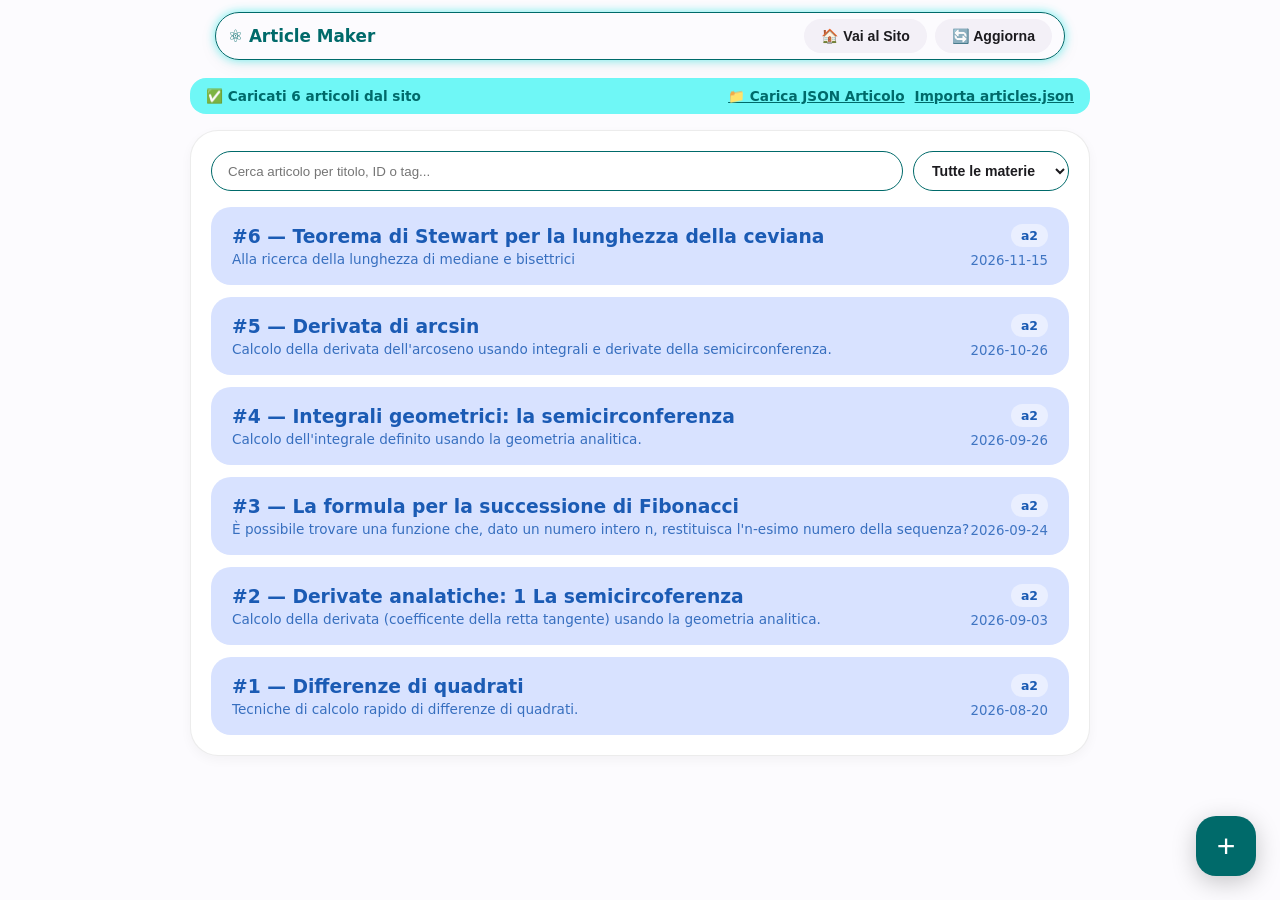
<file: editor/index.html>
<!DOCTYPE html>
<html lang="it">
<head>
  <meta charset="UTF-8">
  <meta name="viewport" content="width=device-width, initial-scale=1.0">
  <title>Article Maker — Al di là dell'atomo</title>
  <link rel="stylesheet" href="/core/style.css">
  <link id="favicon" rel="icon" type="image/svg+xml" href="/images/a0.svg">
</head>
<body class="ba0">

  <header>
    <div class="editor-brand" onclick="window.location.href='index.html'">⚛️ Article Maker</div>
    <div style="display:flex; gap:8px; flex-wrap:wrap;">
      <button onclick="window.location.href='/home.html'">🏠 Vai al Sito</button>
      <button onclick="fetchRemoteData()">🔄 Aggiorna</button>
    </div>
  </header>

  <main class="editor-container">
    <div class="editor-status-banner">
      <span id="status-text">Caricamento articoli...</span>
      <div style="display:flex; gap:10px; flex-wrap:wrap;">
        <!-- Tasto Carica file JSON articolo -->
        <label style="cursor:pointer; text-decoration:underline; font-size:0.85rem; font-weight:700;">
          📁 Carica JSON Articolo
          <input type="file" accept=".json" style="display:none" onchange="uploadArticleJson(event)">
        </label>
        <label style="cursor:pointer; text-decoration:underline; font-size:0.85rem;">
          Importa articles.json
          <input type="file" accept=".json" style="display:none" onchange="importLocalArticlesJson(event)">
        </label>
      </div>
    </div>

    <div class="editor-card">
      <div class="editor-toolbar">
        <input type="text" id="home-search" placeholder="Cerca articolo per titolo, ID o tag..." oninput="renderHomeList()">
        <select id="home-filter-class" onchange="renderHomeList()">
          <option value="all">Tutte le materie</option>
          <option value="a1">Fisica (a1)</option>
          <option value="a2">Matematica (a2)</option>
          <option value="a3">Chimica (a3)</option>
          <option value="a4">Biologia (a4)</option>
        </select>
      </div>

      <div id="articles-list" class="editor-article-list"></div>
    </div>

    <button class="fab-add" title="Crea nuovo articolo" onclick="window.location.href='edit.html?id=new'">+</button>
  </main>

  <script src="/core/script.js"></script>
  <script src="home.js"></script>
</body>
</html>
</file>
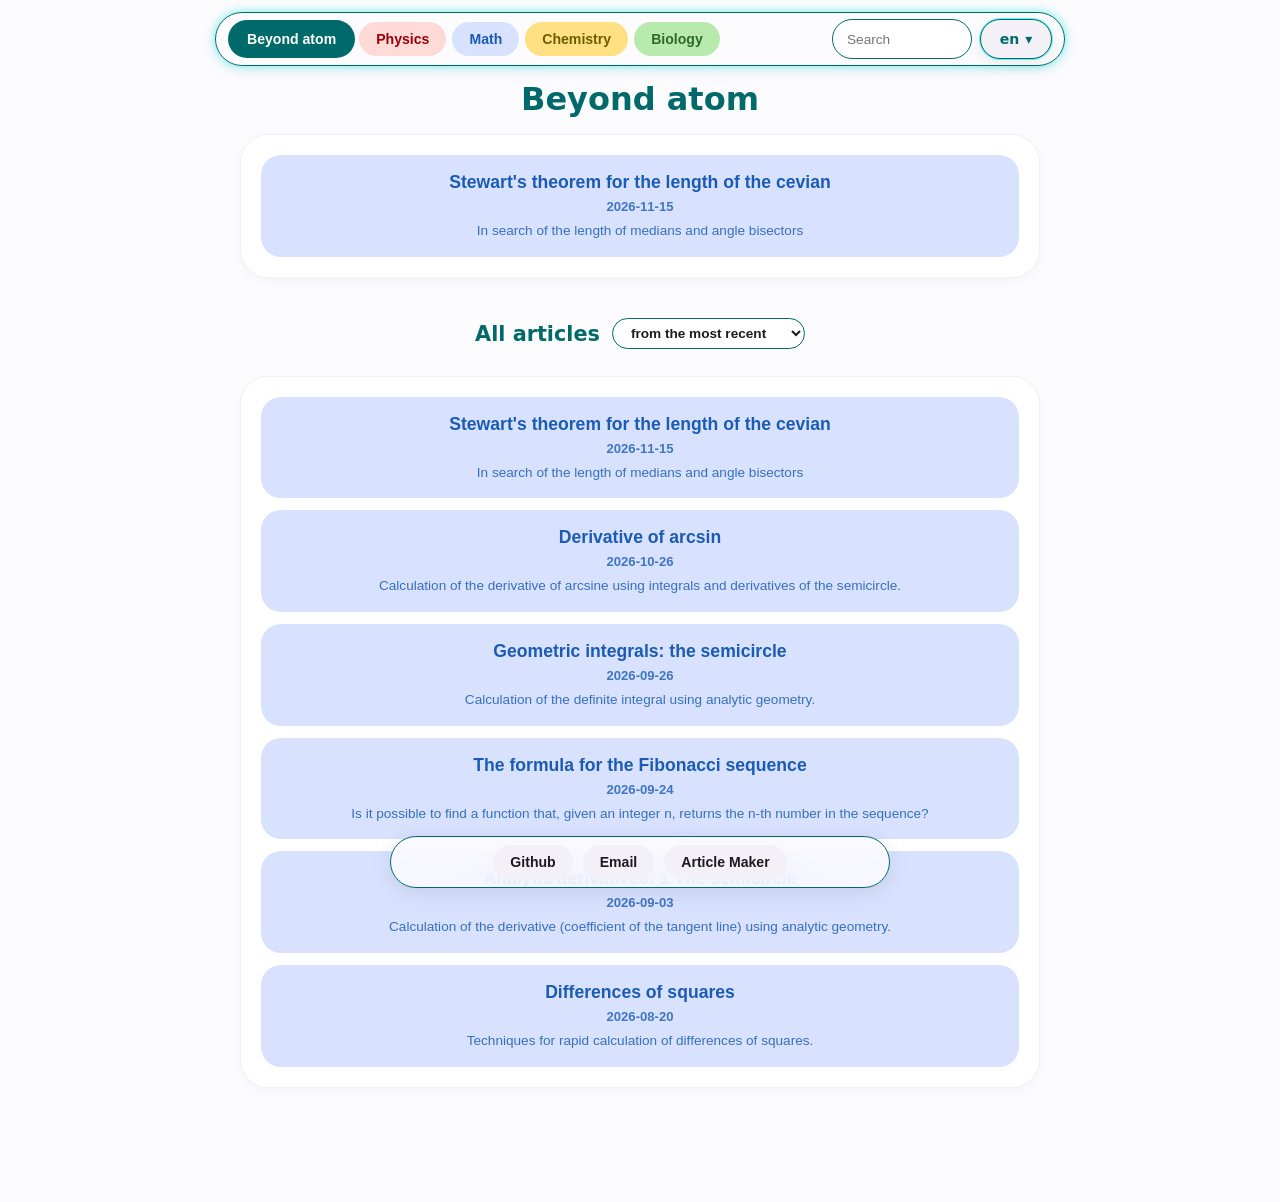
<file: home.html>
<!DOCTYPE html>
<html>
  <head>
      <meta charset="UTF-8">
      <meta name="viewport" content="width=device-width, initial-scale=1.0, maximum-scale=1.0, user-scalable=no">
      <title>Al di là dell'atomo</title>
      <link rel="stylesheet" href="core/style.css">
      <link id="favicon" rel="icon" type="image/svg+xml" href="/images/a0.svg">
  </head>
  <body>
    <header>
      <nav id="nav"></nav>
      <div id="searchbar"></div>
      <select id="lang"></select>
    </header>

    <h1 id="search"></h1> 
    <div id="results"></div>

    <h1 id="h1"></h1>
    <div id="recent"></div>

    <div class="section-title-wrapper">
      <h2 id="h2"></h2>
      <select id="sort"></select>
    </div>

    <div id="div"></div>

    <footer id="footer">
      <button class='contact' onclick="link('https://github.com/aldiladellatomo')">Github</button>
      <button class='contact' onclick="link('mailto:aldiladellatomo@gmail.com')">Email</button>
      <button class='contact' onclick="link('/editor/')">Article Maker</button>
    </footer>

    <script src="core/script.js"></script>
    <script src="core/home.js"></script>
    <script src="core/lang.js"></script>
  </body>
</html>
</file>
<file: core/style.css>
/* =========================================
   0. COLORI MATERIAL YOU (Sfondi Ultraleggeri)
   ========================================= */
:root {
  /* TEMA HOME (a0) - Light */
  --a0-primary: #006a6a;
  --a0-on: #ffffff;
  --a0-container: #6ff7f6;
  --a0-page-bg: #fcfbfe;

  --primary-color: var(--a0-primary);
  --primary-on: var(--a0-on);
  --primary-container: var(--a0-container);
  
  /* Sfondi e superfici */
  --page-bg: var(--a0-page-bg);
  --card-bg: #ffffff;
  --surface-color: #f3f0f7;
  --on-surface: #1c1b1f;
  --bar-bg: rgba(252, 251, 254, 0.85);

  /* MATERIE */
  --a1-primary: #98000a; --a1-on: #ffffff; --a1-container: #ffdad6; --a1-page-bg: #fffbfb; /* Fisica */
  --a2-primary: #1b5bb4; --a2-on: #ffffff; --a2-container: #d8e2ff; --a2-page-bg: #f9fafe; /* Matematica */
  --a3-primary: #6d5d00; --a3-on: #ffffff; --a3-container: #ffe082; --a3-page-bg: #fffdf9; /* Chimica */
  --a4-primary: #2d6a22; --a4-on: #ffffff; --a4-container: #b9eaad; --a4-page-bg: #f8fcf7; /* Biologia */
}

@media (prefers-color-scheme: dark) {
  :root {
    /* TEMA HOME DARK (a0) */
    --a0-primary: #4cdada;
    --a0-on: #003737;
    --a0-container: #004f4f;
    --a0-page-bg: #141216;

    --primary-color: var(--a0-primary);
    --primary-on: var(--a0-on);
    --primary-container: var(--a0-container);
    
    /* Sfondi scuri */
    --page-bg: var(--a0-page-bg);
    --card-bg: #1d1b20;
    --surface-color: #26242a;
    --on-surface: #e6e1e5;
    --bar-bg: rgba(20, 18, 22, 0.85);

    /* MATERIE DARK */
    --a1-primary: #ffb4ab; --a1-on: #690005; --a1-container: #93000a; --a1-page-bg: #171213;
    --a2-primary: #adc6ff; --a2-on: #002e69; --a2-container: #004299; --a2-page-bg: #12141a;
    --a3-primary: #ffe082; --a3-on: #3a3000; --a3-container: #7a6100; --a3-page-bg: #171611;
    --a4-primary: #9ece93; --a4-on: #003a00; --a4-container: #245114; --a4-page-bg: #121712;
  }
}
/* =========================================
   1. ASSEGNAZIONE VARIABILI PER CLASSE PAGE
   ========================================= */
body.ba0 {
  --primary-color: var(--a0-primary);
  --primary-on: var(--a0-on);
  --primary-container: var(--a0-container);
  --page-bg: var(--a0-page-bg);
}
body.ba1 {
  --primary-color: var(--a1-primary);
  --primary-on: var(--a1-on);
  --primary-container: var(--a1-container);
  --page-bg: var(--a1-page-bg);
}
body.ba2 {
  --primary-color: var(--a2-primary);
  --primary-on: var(--a2-on);
  --primary-container: var(--a2-container);
  --page-bg: var(--a2-page-bg);
}
body.ba3 {
  --primary-color: var(--a3-primary);
  --primary-on: var(--a3-on);
  --primary-container: var(--a3-container);
  --page-bg: var(--a3-page-bg);
}
body.ba4 {
  --primary-color: var(--a4-primary);
  --primary-on: var(--a4-on);
  --primary-container: var(--a4-container);
  --page-bg: var(--a4-page-bg);
}

/* =========================================
   2. STILI GLOBALI CON DETTAGLI A TEMA
   ========================================= */
* {
  box-sizing: border-box;
}

body {
  margin: 0;
  padding: 0;
  font-family: system-ui, -apple-system, sans-serif;
  background-color: var(--page-bg);
  color: var(--on-surface);
  transition: background-color 0.4s ease, color 0.4s ease;
  padding-bottom: 100px;
  overflow-x: hidden;
}

h1#h1, h2#h2, h1#search {
  color: var(--primary-color);
  transition: color 0.3s ease;
  text-align: center;
  margin: 16px 0;
}

/* =========================================
   3. BARRA SUPERIORE ED INFERIORE (PC: PILLOLE)
   ========================================= */
header {
  position: sticky;
  top: 12px;
  z-index: 1000;
  width: 94%;
  max-width: 850px;
  margin: 10px auto;
  background-color: var(--bar-bg);
  backdrop-filter: blur(16px);
  -webkit-backdrop-filter: blur(16px);
  padding: 6px 12px;
  border-radius: 32px;
  display: flex;
  flex-direction: row;
  align-items: center;
  justify-content: space-between;
  gap: 8px;
  border: 1.5px solid var(--primary-color);
  box-shadow: 0 4px 20px rgba(0, 0, 0, 0.06), 0 0 10px var(--primary-container);
  transition: border-color 0.4s ease, box-shadow 0.4s ease;
}

nav#nav {
  display: flex;
  flex-direction: row;
  align-items: center;
  gap: 6px;
  overflow-x: auto;
  white-space: nowrap;
  flex: 1 1 auto;
  min-width: 0;
  scrollbar-width: none;
  padding: 2px;
}

nav#nav::-webkit-scrollbar {
  display: none;
}

#searchbar {
  flex: 0 1 140px;
  min-width: 90px;
}

#searchbar input#searchdiv {
  width: 100%;
  height: 40px; 
  box-sizing: border-box;
  padding: 0 14px;
  font-size: 0.85rem;
  border-radius: 20px;
  border: 1.5px solid var(--primary-color);
  background-color: var(--card-bg);
  color: var(--on-surface);
  transition: all 0.3s ease;
}

#searchbar input#searchdiv:focus {
  outline: none;
  box-shadow: 0 0 0 3px var(--primary-container);
}

footer#footer {
  position: fixed;
  bottom: 12px;
  left: 50%;
  transform: translateX(-50%);
  width: 90%;
  max-width: 500px;
  z-index: 1000;
  background-color: var(--bar-bg);
  backdrop-filter: blur(16px);
  -webkit-backdrop-filter: blur(16px);
  padding: 8px 16px;
  border-radius: 30px;
  display: flex;
  justify-content: center;
  gap: 10px;
  border: 1.5px solid var(--primary-color);
  box-shadow: 0 4px 20px rgba(0, 0, 0, 0.1);
  transition: border-color 0.4s ease;
}

/* =========================================
   4. PULSANTI E SELETTORI (PC: PILLOLE)
   ========================================= */
button, select {
  border: 1px solid transparent;
  outline: none;
  border-radius: 20px;
  padding: 8px 16px;
  font-size: 0.88rem;
  font-weight: 600;
  cursor: pointer;
  transition: all 0.25s ease;
  background-color: var(--surface-color);
  color: var(--on-surface);
  white-space: nowrap;
  flex-shrink: 0;
}

button:hover, select:hover {
  transform: translateY(-2px);
  border-color: var(--primary-color);
}

#a0, button#a0, .a0 {
  background-color: var(--primary-color) !important;
  color: var(--primary-on) !important;
  font-weight: 700;
}

.a1, button.a1, #a1 { background-color: var(--a1-container); color: var(--a1-primary); }
.a2, button.a2, #a2 { background-color: var(--a2-container); color: var(--a2-primary); }
.a3, button.a3, #a3 { background-color: var(--a3-container); color: var(--a3-primary); }
.a4, button.a4, #a4 { background-color: var(--a4-container); color: var(--a4-primary); }

nav#nav button.active {
  box-shadow: 0 0 0 2px var(--primary-color);
}

.section-title-wrapper {
  display: flex;
  align-items: center;
  justify-content: center;
  gap: 12px;
  margin: 28px 0 12px 0;
}

.section-title-wrapper h2 {
  margin: 0;
  font-size: 1.3rem;
  color: var(--primary-color);
}

.section-title-wrapper select#sort {
  padding: 6px 14px;
  font-size: 0.85rem;
  border-radius: 20px;
  border: 1px solid var(--primary-color);
  background-color: var(--card-bg);
  color: var(--on-surface);
}

/* =========================================
   5. CARD ED ELEMENTI CONTENUTO
   ========================================= */
#results:empty, #search:empty {
  display: none !important;
}

#recent, #div, #results, #content {
  background-color: var(--card-bg);
  border-radius: 28px;
  padding: 20px;
  margin: 14px auto;
  max-width: 800px;
  width: 92%;
  box-shadow: 0 4px 12px rgba(0, 0, 0, 0.03);
  display: flex;
  flex-direction: column;
  gap: 12px;
  border: 1px solid rgba(0, 0, 0, 0.05);
}

#div button, #results button, #recent button {
  width: 100%;
  display: flex;
  flex-direction: column;
  align-items: center;
  padding: 16px;
  border-radius: 20px;
  border: 1px solid transparent;
  transition: all 0.3s ease;
}

#div button:hover, #results button:hover, #recent button:hover {
  border-color: var(--primary-color);
  box-shadow: 0 4px 12px var(--surface-color);
}

#div button h1, #recent button h1, #results button h1 {
  font-size: 1.1rem;
  margin: 0;
}

#div button h2, #recent button h2, #results button h2 {
  font-size: 0.82rem;
  margin: 6px 0 0 0;
  opacity: 0.8;
}

a.internal {
  color: var(--primary-color);
  text-decoration: underline;
  text-decoration-thickness: 2px;
  text-underline-offset: 4px;
  font-weight: 600;
  transition: all 0.2s ease;
}

#ca0 { text-decoration-color: var(--primary-color); }
#ca1 { text-decoration-color: var(--a1-primary); }
#ca2 { text-decoration-color: var(--a2-primary); }
#ca3 { text-decoration-color: var(--a3-primary); }
#ca4 { text-decoration-color: var(--a4-primary); }

#ca0:hover { color: var(--primary-color); }
#ca1:hover { color: var(--a1-primary); }
#ca2:hover { color: var(--a2-primary); }
#ca3:hover { color: var(--a3-primary); }
#ca4:hover { color: var(--a4-primary); }

a.external {
  color: var(--primary-color);
  text-decoration: underline;
  font-weight: 600;
}

.article-image {
  margin: 16px 0;
  text-align: center;
}

.article-image img {
  max-width: 100%;
  height: auto;
  border-radius: 16px;
  box-shadow: 0 4px 12px rgba(0, 0, 0, 0.08);
}

.article-image figcaption {
  font-size: 0.85rem;
  opacity: 0.75;
  margin-top: 6px;
}

.geogebra-container {
  width: 100%;
  margin: 20px 0;
  border-radius: 16px;
  overflow: hidden;
  box-shadow: 0 4px 12px rgba(0, 0, 0, 0.05);
}

#content strong {
  color: var(--primary-color);
  font-weight: 700;
  transition: color 0.3s ease;
}

.card-desc {
  font-size: 0.85rem;
  margin: 8px 0 0 0;
  opacity: 0.85;
  font-weight: 400;
  text-align: center;
  line-height: 1.3;
}

#desc.article-subtitle {
  text-align: center;
  font-size: 1.1rem;
  font-style: italic;
  opacity: 0.8;
  margin: -8px auto 20px auto;
  max-width: 700px;
  width: 90%;
}

.article-quote {
  margin: 24px 0;
  padding: 16px 24px;
  background-color: var(--surface-color);
  border-left: 4px solid var(--primary-color);
  border-radius: 0 8px 8px 0;
  font-style: italic;
}

.article-quote p {
  margin: 0 0 8px 0;
  font-size: 1.1rem;
}

.article-quote cite {
  font-size: 0.9rem;
  font-weight: 600;
  opacity: 0.8;
  display: block;
  text-align: right;
}

.table-container {
  overflow-x: auto;
  margin: 24px 0;
  border-radius: 12px;
  box-shadow: 0 2px 8px rgba(0, 0, 0, 0.05);
}

.article-table {
  width: 100%;
  border-collapse: collapse;
  text-align: left;
}

.article-table th {
  background-color: var(--primary-color);
  color: #ffffff;
  padding: 12px 16px;
  font-weight: 600;
}

.article-table td {
  padding: 12px 16px;
  border-bottom: 1px solid rgba(0, 0, 0, 0.1);
}

.article-table tbody tr:hover {
  background-color: rgba(0, 0, 0, 0.02);
}

.latex-block {
  margin: 20px 0;
  text-align: center;
  overflow-x: auto;
  padding: 10px 0;
}

.latex-inline {
  padding: 0 4px;
  display: inline-block;
}

#article-title {
  position: sticky;
  top: 75px;
  z-index: 90;
  text-align: center;
  color: var(--primary-color);
  background-color: var(--bar-bg);
  backdrop-filter: blur(16px);
  -webkit-backdrop-filter: blur(16px);
  width: 94%;
  max-width: 850px;
  margin: 15px auto 25px auto;
  padding: 10px 20px;
  border-radius: 32px;
  border: 1.5px solid var(--primary-color);
  box-shadow: 0 4px 20px rgba(0, 0, 0, 0.06), 0 0 10px var(--primary-container);
  transition: border-color 0.4s ease, box-shadow 0.4s ease;
}

.article-date {
  text-align: center;
  font-size: 0.9rem;
  font-style: italic;
  color: var(--on-surface);
  opacity: 0.7;
  margin-top: 40px;
  padding-top: 12px;
  border-top: 1px solid var(--primary-container);
}

/* =========================================================
   6. SELETTORE LINGUA UNIFORME SU TUTTI I DISPOSITIVI
   ========================================================= */
select#lang {
  display: none !important;
  position: absolute !important;
  width: 1px !important;
  height: 1px !important;
  opacity: 0 !important;
  pointer-events: none !important;
}

.language-picker {
  position: relative;
  flex: 0 0 auto;
  margin-left: auto;
}

.language-picker-toggle {
  min-width: 72px;
  height: 40px;
  padding: 0 14px;
  border: 1.5px solid var(--primary-color);
  border-radius: 20px;
  background-color: var(--surface-color);
  color: var(--primary-color);
  font: inherit;
  font-size: 0.88rem;
  font-weight: 700;
  cursor: pointer;
  box-shadow: 0 4px 15px rgba(0, 0, 0, 0.08), 0 0 0 1px var(--primary-container);
  display: flex;
  align-items: center;
  justify-content: center;
  transition: all 0.25s ease;
}

.language-picker-toggle::after {
  content: "\25BE";
  margin-left: 6px;
}

.language-picker.is-open .language-picker-toggle,
.language-picker-toggle:hover {
  transform: none;
  background-color: var(--primary-container);
  color: var(--primary-color);
}

.language-picker-menu {
  position: absolute;
  top: calc(100% + 8px);
  right: 0;
  z-index: 1100;
  display: none;
  min-width: 100%;
  padding: 6px;
  border: 1.5px solid var(--primary-color);
  border-radius: 16px;
  background-color: var(--card-bg);
  box-shadow: 0 8px 24px rgba(0, 0, 0, 0.14), 0 0 10px var(--primary-container);
}

.language-picker.is-open .language-picker-menu {
  display: grid;
  gap: 4px;
}

.language-picker-option {
  width: 100%;
  padding: 8px 12px;
  border: 1px solid transparent;
  border-radius: 10px;
  background-color: transparent;
  color: var(--on-surface);
  font: inherit;
  font-size: 0.9rem;
  font-weight: 600;
  text-align: center;
  cursor: pointer;
  transition: all 0.2s ease;
}

.language-picker-option:hover,
.language-picker-option.is-selected {
  transform: none;
  border-color: transparent;
  background-color: var(--primary-container);
  color: var(--primary-color);
  font-weight: 700;
}

/* =========================================================
   7. VISUALIZZAZIONE SMARTPHONE FORZATA (< 768px): RECTANGLES
   ========================================================= */
@media (max-width: 768px) {

  body {
    font-size: 20px !important;
    line-height: 1.5 !important;
    padding-bottom: 130px !important;
    padding-top: 85px !important;
  }

  #content p {
    margin: 4px 0 !important; 
    line-height: 1.4 !important;
  }

  /* HEADER TOP FIXED BAR */
  header {
    backdrop-filter: none !important;
    -webkit-backdrop-filter: none !important;
    background: transparent !important;
    border: none !important;
    box-shadow: none !important;
    padding: 14px 15px !important;
    margin: 0 !important;
    display: flex !important;
    align-items: center !important;
    justify-content: space-between !important;
    gap: 10px !important;
    position: fixed !important;
    top: 0 !important;
    left: 0 !important;
    width: 100% !important;
    height: 76px !important;
    z-index: 1001 !important;
    pointer-events: none;
  }

  header > * {
    pointer-events: auto;
  }

  /* Campo Cerca (Sempre a sinistra nella Home) */
  #searchbar {
    order: 1 !important;
    flex: 1 !important;
    display: flex !important;
    margin: 0 !important;
  }

  #searchbar input#searchdiv {
    background-color: var(--bar-bg) !important;
    backdrop-filter: blur(16px) !important;
    -webkit-backdrop-filter: blur(16px) !important;
    border: 1.5px solid var(--primary-color) !important;
    color: var(--primary-color) !important;
    height: 48px !important;
    border-radius: 12px !important;
    font-size: 16px !important;
    padding: 0 15px !important;
    width: 100% !important;
    box-sizing: border-box !important;
  }

  /* Selettore Lingua (Sempre a destra sia in Home che negli Articoli) */
  .language-picker {
    order: 2 !important;
    margin-left: auto !important;
  }

  .language-picker-toggle {
    height: 48px !important;
    border-radius: 12px !important;
    padding: 0 14px !important;
  }

  .language-picker-menu {
    border-radius: 12px !important;
  }

  .language-picker-option {
    border-radius: 8px !important;
  }

  /* Titolo dell'Articolo (Fisso a sinistra del selettore lingua) */
  #article-title {
    order: 1 !important;
    position: fixed !important;
    top: 14px !important;
    left: 15px !important;
    right: 97px !important;
    width: auto !important;
    height: 48px !important;
    border-radius: 12px !important;
    box-sizing: border-box !important;
    line-height: 44px !important;
    padding: 0 16px !important;
    margin: 0 !important;
    font-size: 1.1rem !important;
    background-color: var(--bar-bg) !important;
    backdrop-filter: blur(16px) !important;
    -webkit-backdrop-filter: blur(16px) !important;
    border: 1.5px solid var(--primary-color) !important;
    color: var(--primary-color) !important;
    box-shadow: 0 4px 15px rgba(0, 0, 0, 0.05) !important;
    z-index: 1002 !important;
    text-align: left !important;
    white-space: nowrap !important;
    overflow: hidden !important;
    text-overflow: ellipsis !important;
    pointer-events: auto !important;
  }

  #desc.article-subtitle {
    margin-top: 10px !important;
    font-size: 1.2rem !important;
  }

  h1#h1, h2#h2, h1#search {
    font-size: 1.8rem !important;
    margin: 20px 0 !important;
  }

  button, select {
    border-radius: 12px !important;
  }

  .section-title-wrapper {
    flex-direction: column !important;
    gap: 12px !important;
    margin: 32px 16px 16px 16px !important;
  }

  .section-title-wrapper h2 {
    font-size: 1.8rem !important;
    margin: 0 !important;
    text-align: center !important;
  }

  .section-title-wrapper select#sort {
    width: 100% !important;
    max-width: 280px !important;
    background-color: var(--bar-bg) !important;
    border: 1.5px solid var(--primary-color) !important;
    color: var(--primary-color) !important;
    border-radius: 12px !important;
    padding: 12px 16px !important;
    font-size: 16px !important;
    box-shadow: 0 4px 15px rgba(0, 0, 0, 0.05) !important;
    text-align: center !important; 
    text-align-last: center !important;
  }

  #recent, #div, #results, #content {
    padding: 24px 16px !important;
    margin: 20px auto !important;
    gap: 16px !important;
    border-radius: 16px !important;
  }

  #div button, #results button, #recent button {
    padding: 20px 16px !important;
    margin-bottom: 8px !important;
    border-radius: 12px !important;
    white-space: normal !important;
  }

  #div button h1, #recent button h1, #results button h1 {
    font-size: 1.5rem !important;
    font-weight: 800 !important;
    line-height: 1.2 !important;
  }

  #div button h2, #recent button h2, #results button h2 {
    font-size: 1.1rem !important;
    margin-top: 8px !important;
    opacity: 0.85;
  }

  .card-desc {
    font-size: 1.1rem !important;
    margin-top: 10px !important;
    line-height: 1.4 !important;
  }

  nav#nav {
    position: fixed !important;
    bottom: 0 !important;
    top: auto !important;
    left: 0 !important;
    width: 100% !important;
    background-color: var(--bar-bg) !important;
    backdrop-filter: blur(16px) !important;
    -webkit-backdrop-filter: blur(16px) !important;
    border-radius: 16px 16px 0 0 !important;
    border: 1.5px solid var(--primary-color) !important;
    border-bottom: none !important;
    border-left: none !important;
    border-right: none !important;
    padding: 18px 10px calc(18px + env(safe-area-inset-bottom)) !important;
    justify-content: space-evenly !important;
    z-index: 1000 !important;
  }

  nav#nav button {
    flex-grow: 1 !important;
    padding: 18px 5px !important;
    margin: 0 5px !important;
    font-size: 16px !important;
    font-weight: 700 !important;
    border-radius: 12px !important;
  }

  footer#footer {
    position: static !important;
    transform: none !important;
    margin: 40px auto 140px auto !important; 
    width: max-content !important;
    border-radius: 16px !important;
  }

  footer#footer .contact {
    border-radius: 12px !important;
  }
}

/* =========================================================
   8. ESTENSIONI PER ARTICLE MAKER (/editor/)
   ========================================================= */
.editor-container {
  width: 94%;
  max-width: 900px;
  margin: 20px auto;
}

.editor-card {
  background-color: var(--card-bg);
  border-radius: 28px;
  padding: 20px;
  margin-bottom: 16px;
  border: 1px solid rgba(128, 128, 128, 0.15);
  box-shadow: 0 4px 12px rgba(0, 0, 0, 0.04);
}

.editor-brand {
  font-weight: 800;
  color: var(--primary-color);
  font-size: 1.05rem;
  cursor: pointer;
}

.editor-toolbar {
  display: flex;
  flex-wrap: wrap;
  gap: 10px;
  margin-bottom: 16px;
  align-items: center;
}

.editor-toolbar input[type="text"] {
  flex: 1;
  min-width: 200px;
  height: 40px;
  padding: 0 16px;
  border-radius: 20px;
  border: 1.5px solid var(--primary-color);
  background-color: var(--card-bg);
  color: var(--on-surface);
}

.editor-toolbar select {
  height: 40px;
  padding: 0 14px;
  border-radius: 20px;
  border: 1.5px solid var(--primary-color);
  background-color: var(--card-bg);
  color: var(--on-surface);
}

.editor-article-list {
  display: flex;
  flex-direction: column;
  gap: 12px;
}

.editor-article-item {
  display: flex;
  justify-content: space-between;
  align-items: center;
  padding: 16px 20px;
  border-radius: 20px;
  cursor: pointer;
  border: 1.5px solid transparent;
  transition: all 0.25s ease;
  text-align: left;
}

.editor-article-item:hover {
  border-color: var(--primary-color);
  transform: translateY(-2px);
}

.editor-article-item h3 { margin: 0 0 4px 0; color: inherit; }
.editor-article-item p { margin: 0; font-size: 0.85rem; opacity: 0.85; }

.editor-article-meta {
  text-align: right;
  display: flex;
  flex-direction: column;
  gap: 6px;
  align-items: flex-end;
}

.editor-badge {
  padding: 4px 10px;
  border-radius: 12px;
  font-size: 0.78rem;
  font-weight: 700;
  background: rgba(255, 255, 255, 0.45);
}

.fab-add {
  position: fixed;
  bottom: 24px;
  right: 24px;
  width: 60px;
  height: 60px;
  border-radius: 20px;
  background-color: var(--primary-color);
  color: var(--primary-on);
  font-size: 2rem;
  font-weight: 400;
  display: flex;
  align-items: center;
  justify-content: center;
  box-shadow: 0 6px 24px rgba(0, 0, 0, 0.22);
  z-index: 1200;
}

.editor-top-bar {
  display: flex;
  justify-content: space-between;
  align-items: center;
  flex-wrap: wrap;
  gap: 10px;
  margin-bottom: 14px;
}

.editor-top-bar h2 { margin: 0; color: var(--primary-color); }
.editor-top-actions { display: flex; gap: 8px; flex-wrap: wrap; }

.editor-grid-2 { display: grid; grid-template-columns: 1fr 1fr; gap: 12px; }
.editor-grid-3 { display: grid; grid-template-columns: 1fr 1fr 1fr; gap: 12px; }

@media (max-width: 700px) {
  .editor-grid-2, .editor-grid-3 { grid-template-columns: 1fr; }
}

.editor-field {
  display: flex;
  flex-direction: column;
  gap: 5px;
  margin-bottom: 10px;
}

.editor-field label { font-size: 0.8rem; font-weight: 700; opacity: 0.8; }

.editor-field input, .editor-field select, .editor-field textarea {
  width: 100%;
  padding: 10px 12px;
  border-radius: 14px;
  border: 1.5px solid rgba(128, 128, 128, 0.3);
  background-color: var(--surface-color);
  color: var(--on-surface);
  font-family: inherit;
}

.editor-field input:focus, .editor-field select:focus, .editor-field textarea:focus {
  outline: none;
  border-color: var(--primary-color);
}

.editor-field textarea { min-height: 75px; resize: vertical; }

.block-toolbar {
  position: sticky;
  bottom: 14px;
  z-index: 950;
  background-color: var(--bar-bg);
  backdrop-filter: blur(16px);
  -webkit-backdrop-filter: blur(16px);
  border: 1.5px solid var(--primary-color);
  border-radius: 24px;
  padding: 10px;
  display: flex;
  flex-wrap: wrap;
  justify-content: center;
  gap: 6px;
  box-shadow: 0 6px 24px rgba(0, 0, 0, 0.12);
}

.block-toolbar button { padding: 6px 12px; font-size: 0.82rem; }

.block-card {
  background-color: var(--card-bg);
  border: 1.5px solid rgba(128, 128, 128, 0.2);
  border-left: 5px solid var(--primary-color);
  border-radius: 20px;
  padding: 16px;
  margin-bottom: 14px;
}

.block-header {
  display: flex;
  justify-content: space-between;
  align-items: center;
  margin-bottom: 12px;
  padding-bottom: 8px;
  border-bottom: 1px solid rgba(128, 128, 128, 0.15);
}

.block-type-tag {
  font-weight: 800;
  font-size: 0.8rem;
  text-transform: uppercase;
  color: var(--primary-color);
  background-color: var(--primary-container);
  padding: 4px 10px;
  border-radius: 10px;
}

.block-controls { display: flex; gap: 6px; }
.block-controls button { padding: 4px 10px; font-size: 0.8rem; }

.checkbox-row {
  display: flex;
  align-items: center;
  gap: 8px;
  font-size: 0.85rem;
  font-weight: 600;
  margin-top: 6px;
}

.table-actions { display: flex; gap: 8px; margin-bottom: 10px; flex-wrap: wrap; }
.table-editor-grid { overflow-x: auto; margin-top: 8px; }
.table-editor-grid table { width: 100%; border-collapse: collapse; }
.table-editor-grid th, .table-editor-grid td { padding: 4px; }
.table-editor-grid input {
  padding: 6px 8px;
  border-radius: 10px;
  border: 1px solid rgba(128, 128, 128, 0.3);
  background: var(--surface-color);
  color: var(--on-surface);
  width: 100%;
}

.editor-status-banner {
  padding: 10px 16px;
  border-radius: 16px;
  background-color: var(--primary-container);
  color: var(--primary-color);
  font-size: 0.85rem;
  font-weight: 600;
  margin-bottom: 16px;
  display: flex;
  justify-content: space-between;
  align-items: center;
  flex-wrap: wrap;
  gap: 8px;
}

.editor-hidden { display: none !important; }
</file>
